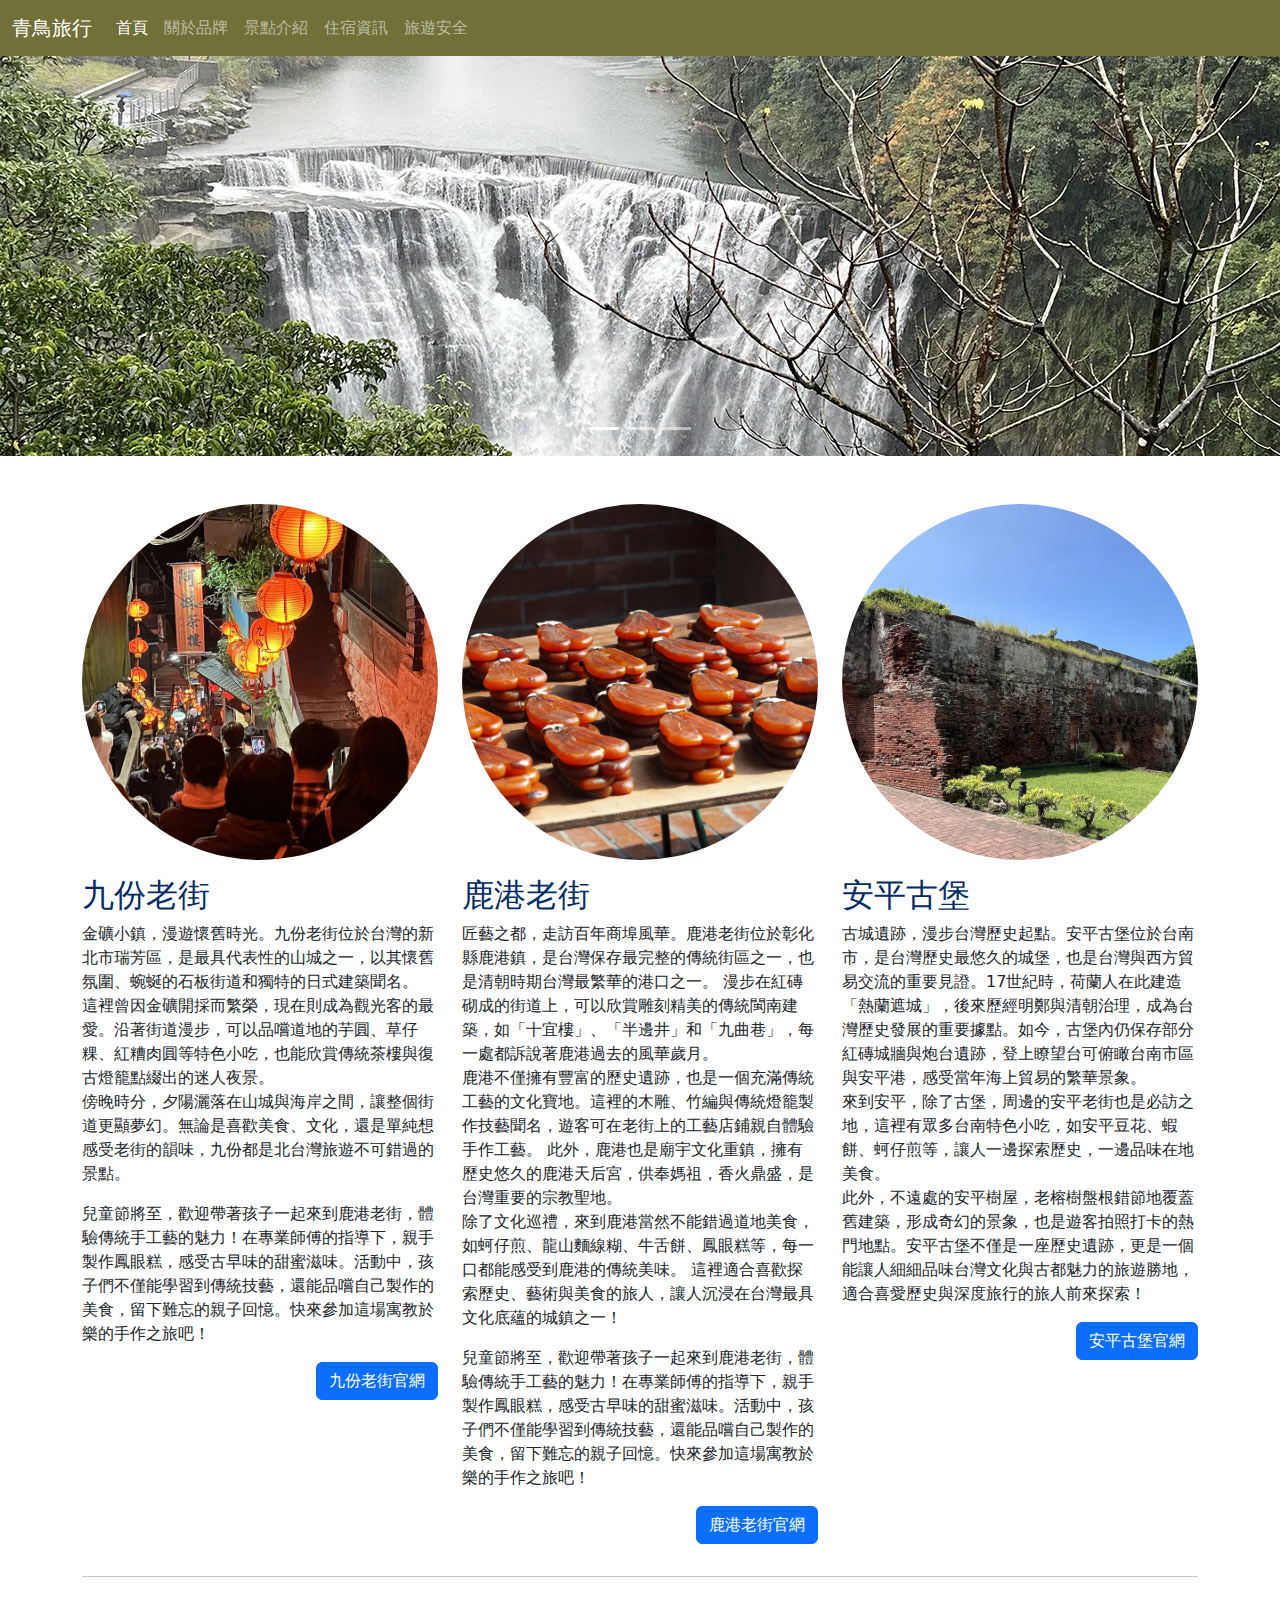
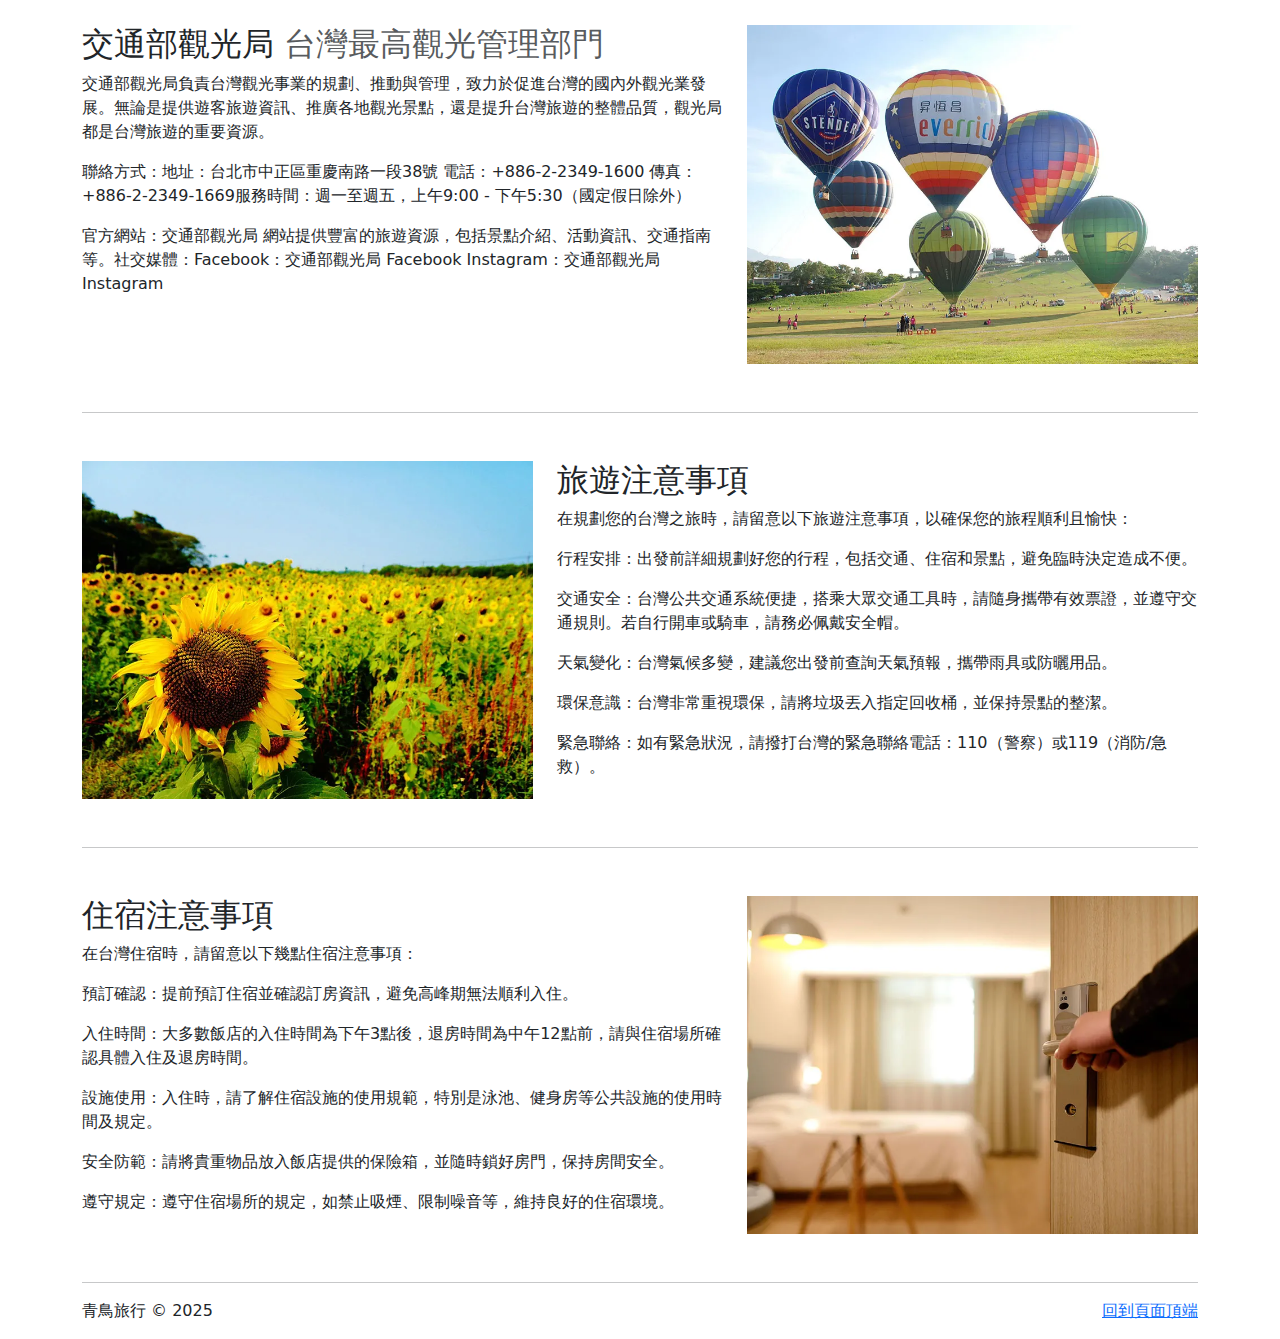
<file: index.html>
<!doctype html>
<!-- 網站/網頁所屬地區的語言為台灣繁體中文 -->
<html lang="zh-Hant-TW">
  <head>
    <!-- 網頁文字內容編碼 -->
    <meta charset="utf-8">
    <meta name="author" content="青鳥旅行">
    <meta name="description" content="來到台灣的九份、鹿港和安平古堡，與孩子們一同探索歷史與文化，度過充實的兒童節！九份老街，金礦小鎮的懷舊魅力，您與孩子可體驗親手製作芋圓，學習傳統手工藝，並品嚐自製的美食，享受親子共度的甜蜜時光。鹿港老街，保存完好的傳統街區，擁有歷史悠久的閩南建築和獨特的手工藝文化。孩子們可在專業師傅指導下，學做鳳眼糕，體驗古早味，感受傳統美食的魅力。安平古堡，台灣最古老的城堡之一，帶孩子探索歷史遺跡，並在周圍老街品嚐美味的在地小吃，還能遊覽安平樹屋，享受奇幻的自然景觀。這些活動不僅讓孩子學習文化和手工藝，還能為家庭創造難忘的回憶！">
    <meta name="generator" content="Visual Studio Code">
    <meta name="keywords" content="九份老街, 新北市瑞芳區, 山城, 懷舊氛圍, 石板街道, 日式建築, 金礦開採, 芋圓, 傳統茶樓, 復古燈籠, 夕陽, 山城夜景, 北台灣旅遊,鹿港老街, 彰化縣鹿港鎮, 十宜樓, 半邊井, 九曲巷, 鹿港天后宮, 媽祖, 蚵仔煎, 麵線糊, 牛舌餅, 鳳眼糕, 安平古堡, 台南市, 歷史城堡, 荷蘭熱蘭遮城, 紅磚城牆, 炮台遺跡, 瞭望台, 安平港, 安平老街, 安平豆花, 蝦餅, 安平樹屋, 鹿港老街,兒童節,親子體驗,親子芋圓製作體驗,九份老街芋圓,親子鳳眼糕製作體驗,傳統鳳眼糕,安平古堡,歷史探索,親子導覽,台灣歷史,台灣文化,家庭旅遊,親子活動,手作體驗,古早味,親子共度時光,傳統手工藝,家庭回憶,親子互動,遊學體驗,在地小吃 ">
    <!-- 網站favicon -->
   
    <!-- RWD響應式的瀏覽者裝置
    螢幕尺寸偵測，再以css做排版，目前使用Bootstrap框架 -->
    <meta name="viewport" content="width=device-width, initial-scale=1">
    <title>青鳥旅行-首頁</title>
    <link href="https://cdn.jsdelivr.net/npm/bootstrap@5.3.3/dist/css/bootstrap.min.css" rel="stylesheet" integrity="sha384-QWTKZyjpPEjISv5WaRU9OFeRpok6YctnYmDr5pNlyT2bRjXh0JMhjY6hW+ALEwIH" crossorigin="anonymous">
    <!-- Bootstrap css 內容格式化，文字大小色彩 -->
    <link rel="stylesheet" href="css/custom.css">
    </head>
    <!-- GA追蹤分析 -->
    <!-- Google tag (gtag.js) -->
  <body>
    <!-- 頁首 -->
    <header>
    <!-- (導覽) Bootstrap框架提供Navbar導覽列 -->
    <nav class="navbar navbar-expand-lg bg-dark navbar-dark">
      <div class="container-fluid">
        <a class="navbar-brand" href="#">青鳥旅行</a>
        <button class="navbar-toggler" type="button" data-bs-toggle="collapse" data-bs-target="#navbarSupportedContent" aria-controls="navbarSupportedContent" aria-expanded="false" aria-label="Toggle navigation">
          <span class="navbar-toggler-icon"></span>
        </button>
        <div class="collapse navbar-collapse" id="navbarSupportedContent">
          <ul class="navbar-nav me-auto mb-2 mb-lg-0">
            <li class="nav-item">
              <a class="nav-link active" aria-current="page" href="index.html">首頁</a>
            </li>
            <li class="nav-item">
              <a class="nav-link" href="about.html">關於品牌</a>
            </li>
            <li class="nav-item">
              <a class="nav-link" href="index.html">景點介紹</a>
            </li>
            <li class="nav-item">
              <a class="nav-link" href="index.html">住宿資訊</a>
            </li>
            <li class="nav-item">
              <a class="nav-link" href="index.html">旅遊安全</a>
            </li>
            <!--<li class="nav-item">
              <a class="nav-link" href="https://toolkit.url.com.tw/bbs/index.php?email=bbs@trial-158684.url.tw" target="_blank">留言發問</a>
            </li> -->
          </ul>
         <script async src="https://cse.google.com/cse.js?cx=e786f0501555941fd">
</script>
<div class="gcse-search"></div>
        </div>
      </div>
    </nav>
  </header>
    <!-- 主內容 -->
    <main>
      <!-- Bootstrap框架提供Carousel輪播圖，但他的標籤div沒有語意 -->
      <div id="carouselExampleIndicators" class="carousel slide">
        <div class="carousel-indicators">
          <button type="button" data-bs-target="#carouselExampleIndicators" data-bs-slide-to="0" class="active" aria-current="true" aria-label="Slide 1"></button>
          <button type="button" data-bs-target="#carouselExampleIndicators" data-bs-slide-to="1" aria-label="Slide 2"></button>
          <button type="button" data-bs-target="#carouselExampleIndicators" data-bs-slide-to="2" aria-label="Slide 3"></button>
        </div>
        <div class="carousel-inner">
          <div class="carousel-item active">
            <img src="images/index/taiwan-greenery-amd ok.webp" class="d-block w-100" alt="十分瀑布" title="十分瀑布" aria-label="十分瀑布">
          </div>
          <div class="carousel-item">
            <img src="images/index/taiwan-dusk-ok.webp" class="d-block w-100" alt="鹽田" title="鹽田" aria-label="鹽田">
          </div>
          <div class="carousel-item">
            <img src="images/index/taiwan-buildings-ok.webp" class="d-block w-100" alt="台北101" title="台北101" aria-label="台北101">
          </div>
        </div>
        <button class="carousel-control-prev" type="button" data-bs-target="#carouselExampleIndicators" data-bs-slide="prev">
          <span class="carousel-control-prev-icon" aria-hidden="true"></span>
          <span class="visually-hidden">Previous</span>
        </button>
        <button class="carousel-control-next" type="button" data-bs-target="#carouselExampleIndicators" data-bs-slide="next">
          <span class="carousel-control-next-icon" aria-hidden="true"></span>
          <span class="visually-hidden">Next</span>
        </button>
      </div>
    <div class="container">
      <div class="row">
        <div class="col-lg-4 order-md-0 mt-5">
          <p><a href="https://newtaipei.travel/zh-tw/attractions/detail/109990" target="_blank"><img src="images/index/taiwan-Jiufen-ok.webp" class="rounded-circle w-100" alt="九份老街夜晚" title="九份老街夜晚" aria-label="九份老街夜晚"></a></p>
          <div class="card-body">
            <h2 class="card-title text-primary-emphasis my-2">九份老街</h2>
            <p class="card-text">金礦小鎮，漫遊懷舊時光。九份老街位於台灣的新北市瑞芳區，是最具代表性的山城之一，以其懷舊氛圍、蜿蜒的石板街道和獨特的日式建築聞名。<br>這裡曾因金礦開採而繁榮，現在則成為觀光客的最愛。沿著街道漫步，可以品嚐道地的芋圓、草仔粿、紅糟肉圓等特色小吃，也能欣賞傳統茶樓與復古燈籠點綴出的迷人夜景。<br>傍晚時分，夕陽灑落在山城與海岸之間，讓整個街道更顯夢幻。無論是喜歡美食、文化，還是單純想感受老街的韻味，九份都是北台灣旅遊不可錯過的景點。</p>
            <p>兒童節將至，歡迎帶著孩子一起來到鹿港老街，體驗傳統手工藝的魅力！​在專業師傅的指導下，親手製作鳳眼糕，感受古早味的甜蜜滋味。​活動中，孩子們不僅能學習到傳統技藝，還能品嚐自己製作的美食，留下難忘的親子回憶。​快來參加這場寓教於樂的手作之旅吧！​</p>
            <p class="text-end"><a href="https://newtaipei.travel/zh-tw/attractions/detail/109990" target="_blank" class="btn btn-primary" role="button">九份老街官網</a></p>
          </div>
        </div>
        <div class="col-lg-4 order-md-1 mt-5">
          <p><a href="https://www.taiwan.net.tw/m1.aspx?sNo=0001113&id=C100_441" target="_blank"><img src="images/index/taiwan-lukang-ok.webp" class="rounded-circle w-100" alt="鹿港老街烏魚子" title="鹿港老街烏魚子" aria-label="鹿港老街烏魚子"></a></p>
          <div class="card-body">
            <h2 class="card-title text-primary-emphasis my-2">鹿港老街</h2>
            <p class="card-text">匠藝之都，走訪百年商埠風華。鹿港老街位於彰化縣鹿港鎮，是台灣保存最完整的傳統街區之一，也是清朝時期台灣最繁華的港口之一。
              漫步在紅磚砌成的街道上，可以欣賞雕刻精美的傳統閩南建築，如「十宜樓」、「半邊井」和「九曲巷」，每一處都訴說著鹿港過去的風華歲月。
              <br>鹿港不僅擁有豐富的歷史遺跡，也是一個充滿傳統工藝的文化寶地。這裡的木雕、竹編與傳統燈籠製作技藝聞名，遊客可在老街上的工藝店鋪親自體驗手作工藝。
              此外，鹿港也是廟宇文化重鎮，擁有歷史悠久的鹿港天后宮，供奉媽祖，香火鼎盛，是台灣重要的宗教聖地。
              <br>除了文化巡禮，來到鹿港當然不能錯過道地美食，如蚵仔煎、龍山麵線糊、牛舌餅、鳳眼糕等，每一口都能感受到鹿港的傳統美味。
              這裡適合喜歡探索歷史、藝術與美食的旅人，讓人沉浸在台灣最具文化底蘊的城鎮之一！</p>
              <p>兒童節將至，歡迎帶著孩子一起來到鹿港老街，體驗傳統手工藝的魅力！​在專業師傅的指導下，親手製作鳳眼糕，感受古早味的甜蜜滋味。​活動中，孩子們不僅能學習到傳統技藝，還能品嚐自己製作的美食，留下難忘的親子回憶。​快來參加這場寓教於樂的手作之旅吧！​</p>
            <p class="text-end"><a href="https://www.taiwan.net.tw/m1.aspx?sNo=0001113&id=C100_441" target="_blank" class="btn btn-primary" role="button">鹿港老街官網</a></p>
          </div>
        </div>       
        <div class="col-lg-4 order-md-2 mt-5">
          <p><a href="https://www.twtainan.net/zh-tw/attractions/detail/671/" target="_blank"><img src="images/index/taiwan-At-Anping-Fort.-ok.webp" class="rounded-circle w-100" alt="安平古堡" title="安平古堡" aria-label="安平古堡"></a></p>
          <div class="card-body">
            <h2 class="card-title text-primary-emphasis my-2">安平古堡</h2>
            <p class="card-text">古城遺跡，漫步台灣歷史起點。安平古堡位於台南市，是台灣歷史最悠久的城堡，也是台灣與西方貿易交流的重要見證。17世紀時，荷蘭人在此建造「熱蘭遮城」，後來歷經明鄭與清朝治理，成為台灣歷史發展的重要據點。如今，古堡內仍保存部分紅磚城牆與炮台遺跡，登上瞭望台可俯瞰台南市區與安平港，感受當年海上貿易的繁華景象。<br>來到安平，除了古堡，周邊的安平老街也是必訪之地，這裡有眾多台南特色小吃，如安平豆花、蝦餅、蚵仔煎等，讓人一邊探索歷史，一邊品味在地美食。<br>此外，不遠處的安平樹屋，老榕樹盤根錯節地覆蓋舊建築，形成奇幻的景象，也是遊客拍照打卡的熱門地點。安平古堡不僅是一座歷史遺跡，更是一個能讓人細細品味台灣文化與古都魅力的旅遊勝地，適合喜愛歷史與深度旅行的旅人前來探索！</p>
            <p class="text-end"><a href="https://www.twtainan.net/zh-tw/attractions/detail/671/" target="_blank" class="btn btn-primary" role="button">安平古堡官網</a></p>
          </div>
        </div>      
      </div>
      <hr>
      <div class="row my-5">
        <div class="col-md-7">
          <h2 class="test-primary-emphasis">交通部觀光局 <span class="text-muted"> 台灣最高觀光管理部門</span></h2>
          <p>交通部觀光局負責台灣觀光事業的規劃、推動與管理，致力於促進台灣的國內外觀光業發展。無論是提供遊客旅遊資訊、推廣各地觀光景點，還是提升台灣旅遊的整體品質，觀光局都是台灣旅遊的重要資源。</p><p>聯絡方式：地址：台北市中正區重慶南路一段38號 電話：+886-2-2349-1600 傳真：+886-2-2349-1669服務時間：週一至週五，上午9:00 - 下午5:30（國定假日除外）</p><p>官方網站：交通部觀光局 網站提供豐富的旅遊資源，包括景點介紹、活動資訊、交通指南等。社交媒體：Facebook：交通部觀光局 Facebook Instagram：交通部觀光局 Instagram</p>
        </div>
        <div class="col md-5">
          <img src="images/index/taiwan-hot-air-balloon-ok.webp" alt="交通部觀光局" aria-label="交通部觀光局" title="交通部觀光局" class="img-fluid mx-auto">
        </div>
      </div>
      <hr>
      <div class="row my-5">
        <div class="col-md-7 order-md-1">
          <h2 class="test-primary-emphasis">旅遊注意事項 <span class="text-muted"></span></h2>
          <p>在規劃您的台灣之旅時，請留意以下旅遊注意事項，以確保您的旅程順利且愉快：</p>
          <p>行程安排：出發前詳細規劃好您的行程，包括交通、住宿和景點，避免臨時決定造成不便。</p><p>交通安全：台灣公共交通系統便捷，搭乘大眾交通工具時，請隨身攜帶有效票證，並遵守交通規則。若自行開車或騎車，請務必佩戴安全帽。</p><p>天氣變化：台灣氣候多變，建議您出發前查詢天氣預報，攜帶雨具或防曬用品。</p><p>環保意識：台灣非常重視環保，請將垃圾丟入指定回收桶，並保持景點的整潔。</p><p>緊急聯絡：如有緊急狀況，請撥打台灣的緊急聯絡電話：110（警察）或119（消防/急救）。</p>
          </p>
        </div>
        <div class="col md-5 order-md-0">
          <img src="images/index/taiwan-sunflower-ok.webp" alt="旅遊注意事項" aria-label="旅遊注意事項" title="旅遊注意事項" class="img-fluid mx-auto">
        </div>
      </div>
      <hr>
      <div class="row my-5">
        <div class="col-md-7">
          <h2 class="test-primary-emphasis">住宿注意事項 <span class="text-muted"></span></h2>
          <p>在台灣住宿時，請留意以下幾點住宿注意事項：<p>預訂確認：提前預訂住宿並確認訂房資訊，避免高峰期無法順利入住。</p><p>入住時間：大多數飯店的入住時間為下午3點後，退房時間為中午12點前，請與住宿場所確認具體入住及退房時間。</p><p>設施使用：入住時，請了解住宿設施的使用規範，特別是泳池、健身房等公共設施的使用時間及規定。</p><p>安全防範：請將貴重物品放入飯店提供的保險箱，並隨時鎖好房門，保持房間安全。</p><p>遵守規定：遵守住宿場所的規定，如禁止吸煙、限制噪音等，維持良好的住宿環境。</p>
          </p>
        </div>
        <div class="col md-5">
          <img src="images/index/taiwan-hotel-ok.webp" alt="住宿注意事項" aria-label="住宿注意事項" title="住宿注意事項" class="img-fluid mx-auto">
        </div>
      </div>
      <hr>
    </div>
    <footer class="container">
      <p class="float-end"><a href="#top">回到頁面頂端</a></p>
      <p>青鳥旅行 &copy; 2025</p>
    </footer>
    </main>
    <!-- Bootstrap JS 互動，如輪播圖 -->
    <script src="https://cdn.jsdelivr.net/npm/bootstrap@5.3.3/dist/js/bootstrap.bundle.min.js" integrity="sha384-YvpcrYf0tY3lHB60NNkmXc5s9fDVZLESaAA55NDzOxhy9GkcIdslK1eN7N6jIeHz" crossorigin="anonymous"></script>
  </body>
</html>
</file>
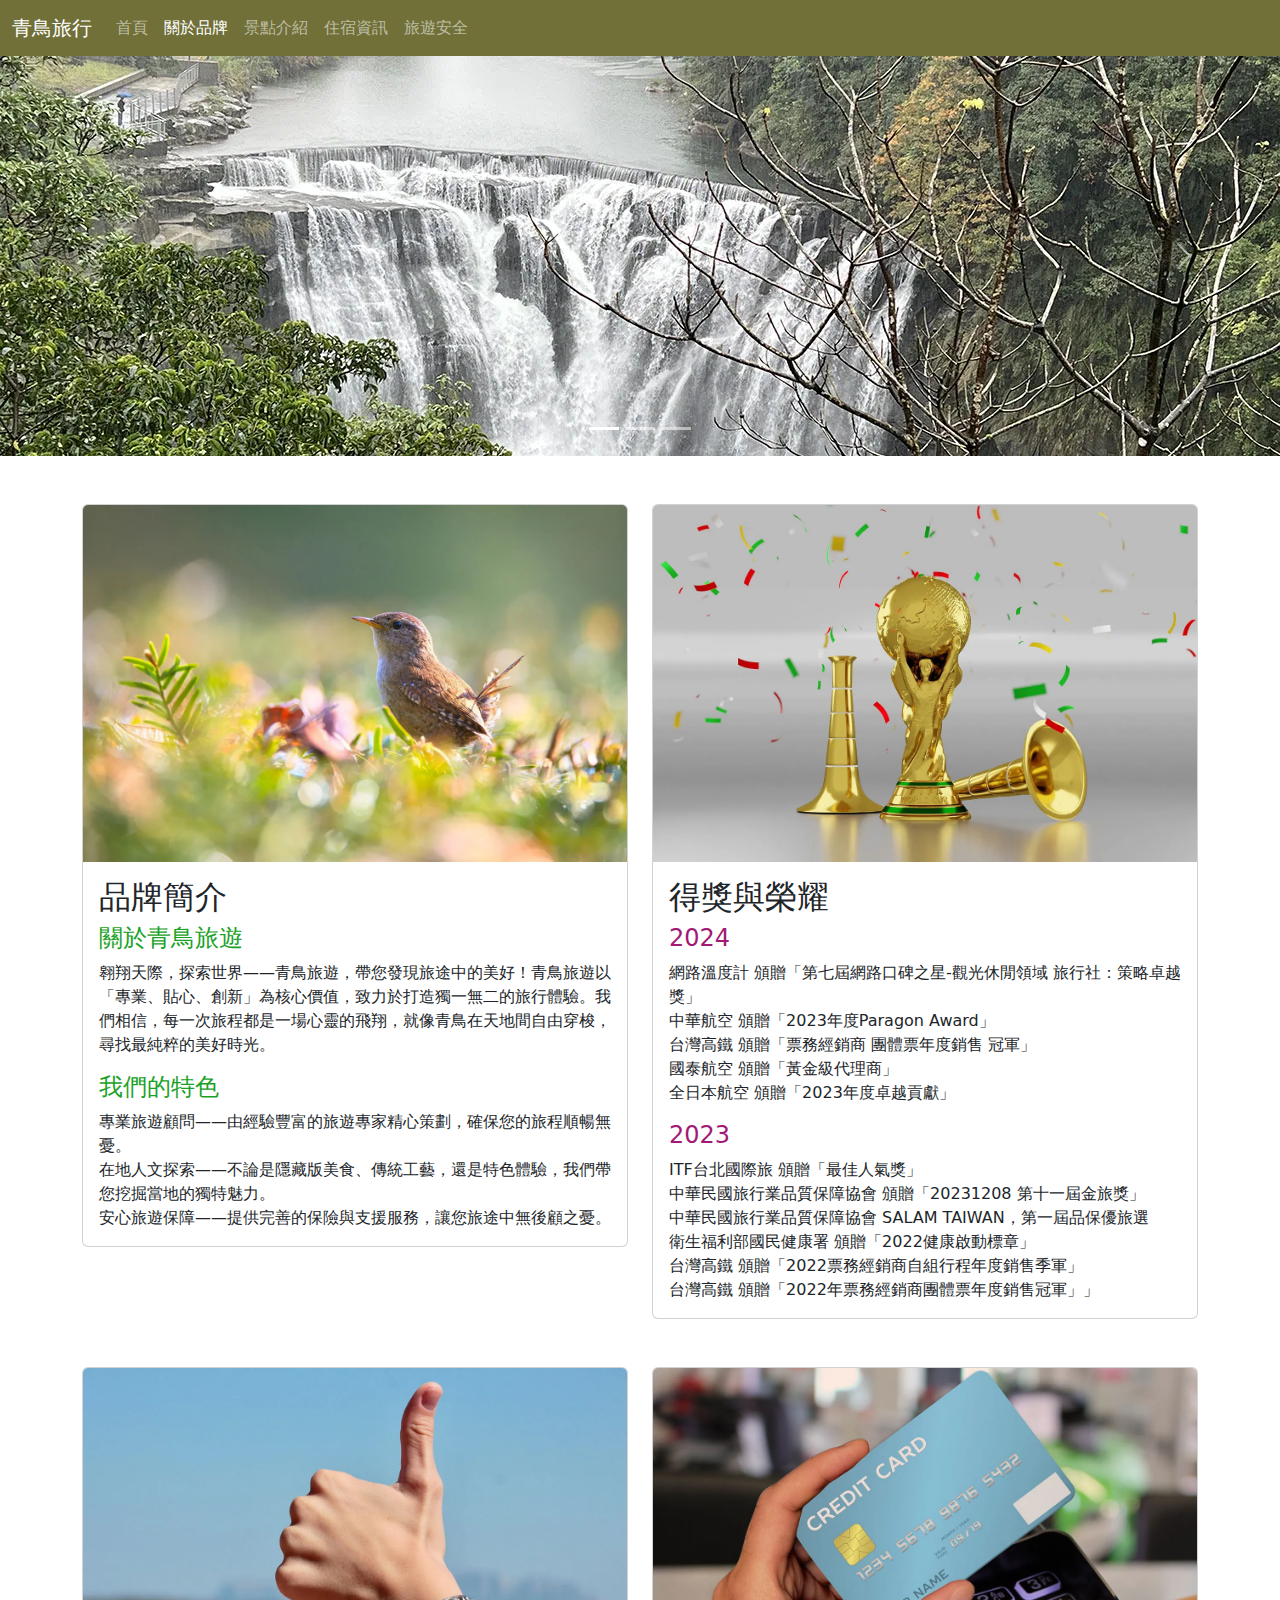
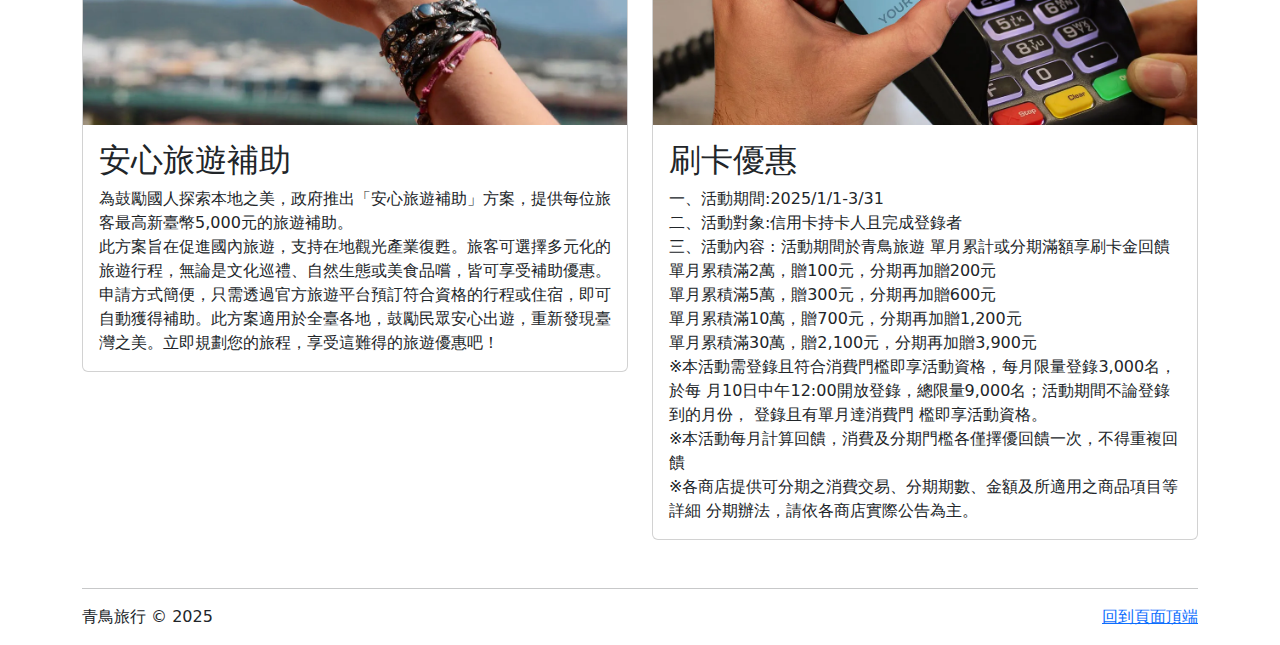
<file: about.html>
<!doctype html>
<!-- 網站/網頁所屬地區的語言為台灣繁體中文 -->
<html lang="zh-Hant-TW">
  <head>
    <!-- 網頁文字內容編碼 -->
    <meta charset="utf-8">
    <meta name="author" content="青鳥旅行">
    <meta name="description" content="品牌簡介 青鳥旅遊，以專業、貼心、創新為核心價值，提供深度行程規劃、在地文化探索與專業顧問服務，打造獨一無二的旅遊體驗。 得獎榮耀 青鳥旅遊榮獲多項國內外旅遊獎項，包括網路口碑之星、Paragon Award、最佳人氣獎等，持續提供卓越服務。 安心旅遊補助 申請「安心旅遊補助」，最高享5,000元優惠，輕鬆探索臺灣之美，體驗文化、自然與美食之旅。 刷卡優惠 青鳥旅遊刷卡回饋，每月最高享6,000元，分期再加碼，讓您的旅行更輕鬆省！">
    <meta name="generator" content="Visual Studio Code">
    <meta name="keywords" content="青鳥旅行-關於品牌,品牌簡介,專業旅遊顧問,深度行程規劃,在地人文探索,安心旅遊保障,旅遊補助,刷卡優惠,信用卡回饋,旅遊獎勵,旅遊補貼,國內旅遊補助,旅遊保險,旅遊行程規劃,旅遊優惠方案,旅遊服務,旅遊資訊,旅遊活動,旅遊景點,旅遊指南,旅遊推薦,旅遊規劃,旅遊體驗,旅遊文化,旅遊美食,旅遊景點推薦,旅遊注意事項,旅遊住宿,旅遊交通,旅遊安全,旅遊健康,旅遊環保,旅遊緊急聯絡,旅遊預訂,旅遊確認,旅遊入住時間,旅遊退房時間,旅遊設施使用,旅遊安全防範,旅遊遵守規定">
    <!-- 網站favicon -->
    
    <!-- RWD響應式的瀏覽者裝置螢幕尺寸偵測，再以css做排版，目前使用Bootstrap框架 -->
    <meta name="viewport" content="width=device-width, initial-scale=1">
    <title>青鳥旅行-關於品牌</title>
    <link href="https://cdn.jsdelivr.net/npm/bootstrap@5.3.3/dist/css/bootstrap.min.css" rel="stylesheet" integrity="sha384-QWTKZyjpPEjISv5WaRU9OFeRpok6YctnYmDr5pNlyT2bRjXh0JMhjY6hW+ALEwIH" crossorigin="anonymous">
    <!-- Bootstrap css 內容格式化，文字大小色彩 -->
    <link rel="stylesheet" href="css/custom.css">
  </head>
  <!-- GA追蹤分析 -->
  <!-- Google tag (gtag.js) -->
  <body>
    <!-- 頁首 -->
    <header>
    <!-- (導覽) Bootstrap框架提供Navbar導覽列 -->
    <nav class="navbar navbar-expand-lg bg-dark navbar-dark">
      <div class="container-fluid">
        <a class="navbar-brand" href="#">青鳥旅行</a>
        <button class="navbar-toggler" type="button" data-bs-toggle="collapse" data-bs-target="#navbarSupportedContent" aria-controls="navbarSupportedContent" aria-expanded="false" aria-label="Toggle navigation">
          <span class="navbar-toggler-icon"></span>
        </button>
        <div class="collapse navbar-collapse" id="navbarSupportedContent">
          <ul class="navbar-nav me-auto mb-2 mb-lg-0">
            <li class="nav-item">
              <a class="nav-link" href="index.html">首頁</a>
            </li>
            <li class="nav-item">
              <a class="nav-link active" aria-current="page" href="about.html">關於品牌</a>
            </li>
            <li class="nav-item">
              <a class="nav-link" href="index.html">景點介紹</a>
            </li>
            <li class="nav-item">
              <a class="nav-link" href="index.html">住宿資訊</a>
            </li>
            <li class="nav-item">
              <a class="nav-link" href="index.html">旅遊安全</a>
            </li>    
            <!-- <li class="nav-item">
             <a class="nav-link" href="https://toolkit.url.com.tw/bbs/index.php?email=bbs@trial-158684.url.tw" target="_blank">留言發問</a>     
          </li> -->
          </ul>
          <script async src="https://cse.google.com/cse.js?cx=e786f0501555941fd">
</script>
<div class="gcse-search"></div>
        </div>
      </div>
    </nav>
  </header>
    <!-- 主內容 -->
    <main>
      <!-- Bootstrap框架提供Carousel輪播圖，但他的標籤div沒有語意 -->
      <div id="carouselExampleIndicators" class="carousel slide">
        <div class="carousel-indicators">
          <button type="button" data-bs-target="#carouselExampleIndicators" data-bs-slide-to="0" class="active" aria-current="true" aria-label="Slide 1"></button>
          <button type="button" data-bs-target="#carouselExampleIndicators" data-bs-slide-to="1" aria-label="Slide 2"></button>
          <button type="button" data-bs-target="#carouselExampleIndicators" data-bs-slide-to="2" aria-label="Slide 3"></button>
        </div>
        <div class="carousel-inner">
          <div class="carousel-item active">
            <img src="images/index/taiwan-greenery-amd ok.webp" class="d-block w-100" alt="十分瀑布" title="十分瀑布" aria-label="十分瀑布">
          </div>
          <div class="carousel-item">
            <img src="images/index/taiwan-dusk-ok.webp" class="d-block w-100" alt="鹽田" title="鹽田" aria-label="鹽田">
          </div>
          <div class="carousel-item">
            <img src="images/index/taiwan-buildings-ok.webp" class="d-block w-100" alt="台北101" title="台北101" aria-label="台北101">
          </div>
        </div>
        <button class="carousel-control-prev" type="button" data-bs-target="#carouselExampleIndicators" data-bs-slide="prev">
          <span class="carousel-control-prev-icon" aria-hidden="true"></span>
          <span class="visually-hidden">Previous</span>
        </button>
        <button class="carousel-control-next" type="button" data-bs-target="#carouselExampleIndicators" data-bs-slide="next">
          <span class="carousel-control-next-icon" aria-hidden="true"></span>
          <span class="visually-hidden">Next</span>
        </button>
      </div>
      <div class="container">
        <div class="row">
          <div class="col-lg-6">
            <div class="card mt-5">
              <img src="images/about/wren-on-grass_1280.webp" class="card-img-top" alt="品牌簡介" title="品牌簡介" aria-label="品牌簡介">
              <div class="card-body">
                <h2 class="card-title">品牌簡介</h2>
                <h4 class="text-green">關於青鳥旅遊</h4>
                <p class="card-text">翱翔天際，探索世界——青鳥旅遊，帶您發現旅途中的美好！青鳥旅遊以「專業、貼心、創新」為核心價值，致力於打造獨一無二的旅行體驗。我們相信，每一次旅程都是一場心靈的飛翔，就像青鳥在天地間自由穿梭，尋找最純粹的美好時光。</p>
                <h4 class="text-green">我們的特色</h4>
                <p class="card-text">專業旅遊顧問——由經驗豐富的旅遊專家精心策劃，確保您的旅程順暢無憂。<br>在地人文探索——不論是隱藏版美食、傳統工藝，還是特色體驗，我們帶您挖掘當地的獨特魅力。<br>安心旅遊保障——提供完善的保險與支援服務，讓您旅途中無後顧之憂。</p>
              </div>
            </div>
          </div>
          <div class="col-lg-6">
            <div class="card mt-5">
              <img src="images/about/winner_1920.webp" class="card-img-top" alt="得獎與榮耀" title="得獎與榮耀" aria-label="得獎與榮耀">
              <div class="card-body">
                <h2 class="card-title">得獎與榮耀</h2>
                <h4 class="text-purple">2024</h4>
                <p class="card-text">網路溫度計 頒贈「第七屆網路口碑之星-觀光休閒領域 旅行社：策略卓越獎」<br>中華航空 頒贈「2023年度Paragon Award」<br>台灣高鐵 頒贈「票務經銷商 團體票年度銷售 冠軍」<br>國泰航空 頒贈「黃金級代理商」<br>全日本航空 頒贈「2023年度卓越貢獻」</p>
                <h4 class="text-purple">2023</h4>
                <p class="card-text">ITF台北國際旅 頒贈「最佳人氣獎」<br>中華民國旅行業品質保障協會 頒贈「20231208 第十一屆金旅獎」<br>中華民國旅行業品質保障協會 SALAM TAIWAN，第一屆品保優旅選<br>衛生福利部國民健康署 頒贈「2022健康啟動標章」<br>台灣高鐵 頒贈「2022票務經銷商自組行程年度銷售季軍」<br>台灣高鐵 頒贈「2022年票務經銷商團體票年度銷售冠軍」」</p>
              </div>
            </div>
          </div>
        </div>
        <div class="row mb-5">          
          <div class="col-lg-6">
          <div class="card mt-5">
            <img src="images/about/travel-and-safe_1920.webp" class="card-img-top" alt="安心旅遊補助" title="安心旅遊補助" aria-label="安心旅遊補助">
            <div class="card-body">
              <h2 class="card-title">安心旅遊補助</h2>
              <p class="card-text">為鼓勵國人探索本地之美，政府推出「安心旅遊補助」方案，提供每位旅客最高新臺幣5,000元的旅遊補助。<br>此方案旨在促進國內旅遊，支持在地觀光產業復甦。旅客可選擇多元化的旅遊行程，無論是文化巡禮、自然生態或美食品嚐，皆可享受補助優惠。<br>申請方式簡便，只需透過官方旅遊平台預訂符合資格的行程或住宿，即可自動獲得補助。此方案適用於全臺各地，鼓勵民眾安心出遊，重新發現臺灣之美。立即規劃您的旅程，享受這難得的旅遊優惠吧！</p>
              
            </div>
          </div>
        </div>
        <div class="col-lg-6">
          <div class="card mt-5">
            <img src="images/about/credit-card_1920.webp" class="card-img-top" alt="刷卡優惠" title="刷卡優惠" aria-label="刷卡優惠">
            <div class="card-body">
              <h2 class="card-title">刷卡優惠</h2>
              <p class="card-text">一、活動期間:2025/1/1-3/31<br>二、活動對象:信用卡持卡人且完成登錄者 <br>三、活動內容 : 活動期間於青鳥旅遊 單月累計或分期滿額享刷卡金回饋<br>單月累積滿2萬，贈100元，分期再加贈200元<br>單月累積滿5萬，贈300元，分期再加贈600元<br>單月累積滿10萬，贈700元，分期再加贈1,200元<br>單月累積滿30萬，贈2,100元，分期再加贈3,900元<br>※本活動需登錄且符合消費門檻即享活動資格，每月限量登錄3,000名，於每 月10日中午12:00開放登錄，總限量9,000名；活動期間不論登錄到的月份， 登錄且有單月達消費門  檻即享活動資格。<br>※本活動每月計算回饋，消費及分期門檻各僅擇優回饋一次，不得重複回饋<br>※各商店提供可分期之消費交易、分期期數、金額及所適用之商品項目等詳細 分期辦法，請依各商店實際公告為主。</p>
            </div>
          </div>
        </div></div>
        <hr>
      </div>
    <footer class="container">
      <p class="float-end"><a href="#top">回到頁面頂端</a></p>
      <p>青鳥旅行 &copy; 2025</p>
    </footer>
    </main>
    <!-- Bootstrap JS 互動，如輪播圖 -->
    <script src="https://cdn.jsdelivr.net/npm/bootstrap@5.3.3/dist/js/bootstrap.bundle.min.js" integrity="sha384-YvpcrYf0tY3lHB60NNkmXc5s9fDVZLESaAA55NDzOxhy9GkcIdslK1eN7N6jIeHz" crossorigin="anonymous"></script>
  </body>
</html>
</file>
<file: css/custom.css>
/* 連結Google雲端字體，提供用戶一致體驗UX */
@import url('https://fonts.googleapis.com/css2?family=Noto+Sans+TC:wght@300&display=swap');

/* 透過body標籤，改變全部的文案預設字體 
微軟正黑體for windows, Noto Sans TC for Mac, sans-serif for 英文 */
body> {font-family: "微軟正黑體", "Noto Sans TC", sans-serif;}

/* 變更整體文字大小 html {font-size: 32px;} */

/* 變更個別文字大小 
h5 {font-size: 2rem;} */

:root, 
[date-bs-theme=dark] 
{--bs-dark-rgb: 112, 112, 56;}

/* 紫色文字 */
.text-purple {color: rgb(162, 26, 117);}

/* 綠色文字 */
.text-green {color: rgb(26, 162, 39);}
</file>
